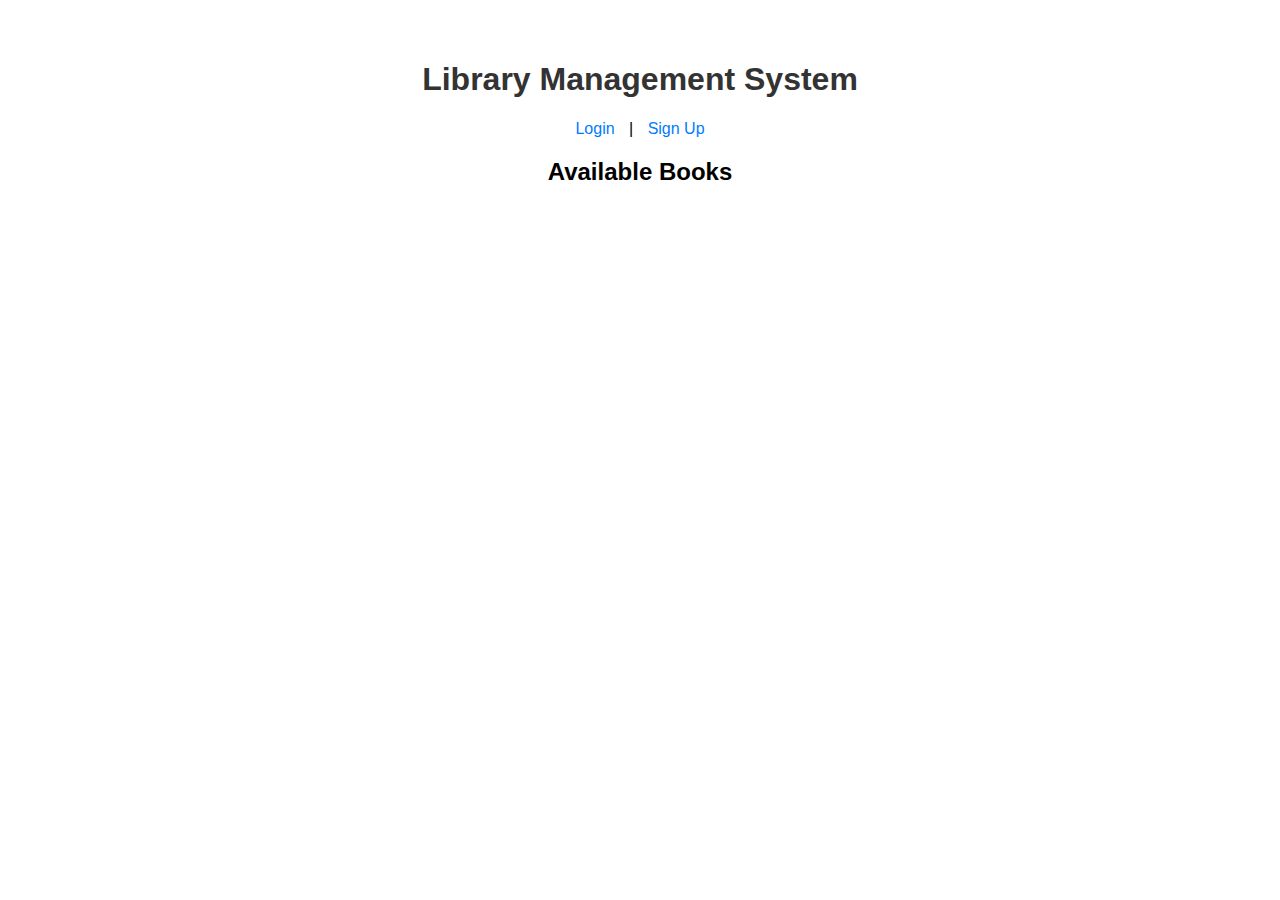
<file: index.html>
<!DOCTYPE html>
<html lang="en">
<head>
    <meta charset="UTF-8">
    <meta name="viewport" content="width=device-width, initial-scale=1.0">
    <title>Library Management System</title>
    <link rel="stylesheet" href="css/styles.css">
</head>
<body>
    
    <h1>Library Management System</h1>
    
    <div id="content">
        <a href="./html/login.html" id="loginLink">Login</a> | 
        <a href="./html/signup.html" id="signupLink">Sign Up</a>
        
        <h2>Available Books</h2>
        <div id="bookList"></div>
    </div>
</body>
</html>
</file>
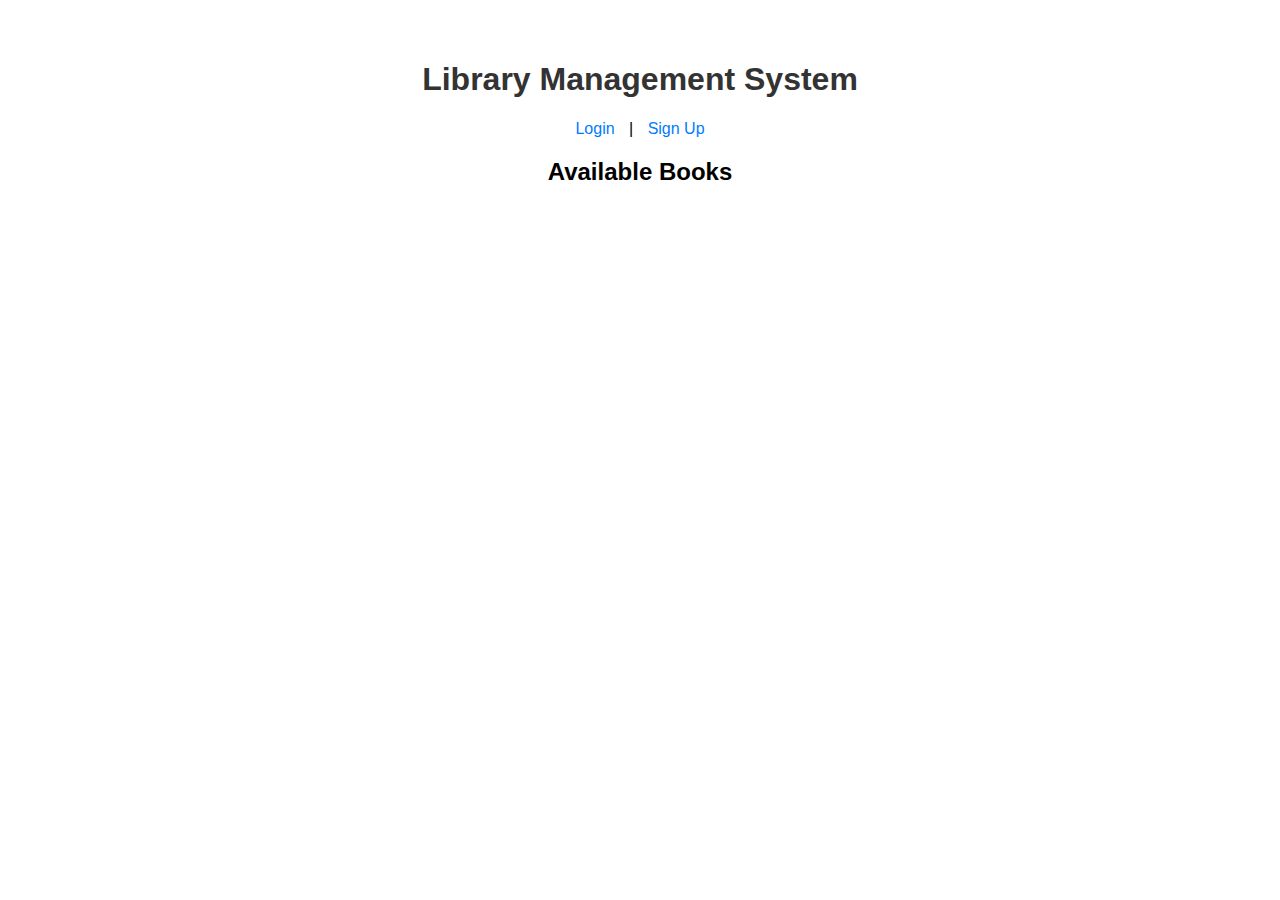
<file: html/index.html>
<!DOCTYPE html>
<html lang="en">
<head>
    <meta charset="UTF-8">
    <meta name="viewport" content="width=device-width, initial-scale=1.0">
    <title>Library Management System</title>
    <link rel="stylesheet" href="../css/styles.css">
</head>
<body>
    
    <h1>Library Management System</h1>
    
    <div id="content">
        <a href="login.html" id="loginLink">Login</a> | 
        <a href="signup.html" id="signupLink">Sign Up</a>
        
        <h2>Available Books</h2>
        <div id="bookList"></div>
    </div>
</body>
</html>
</file>
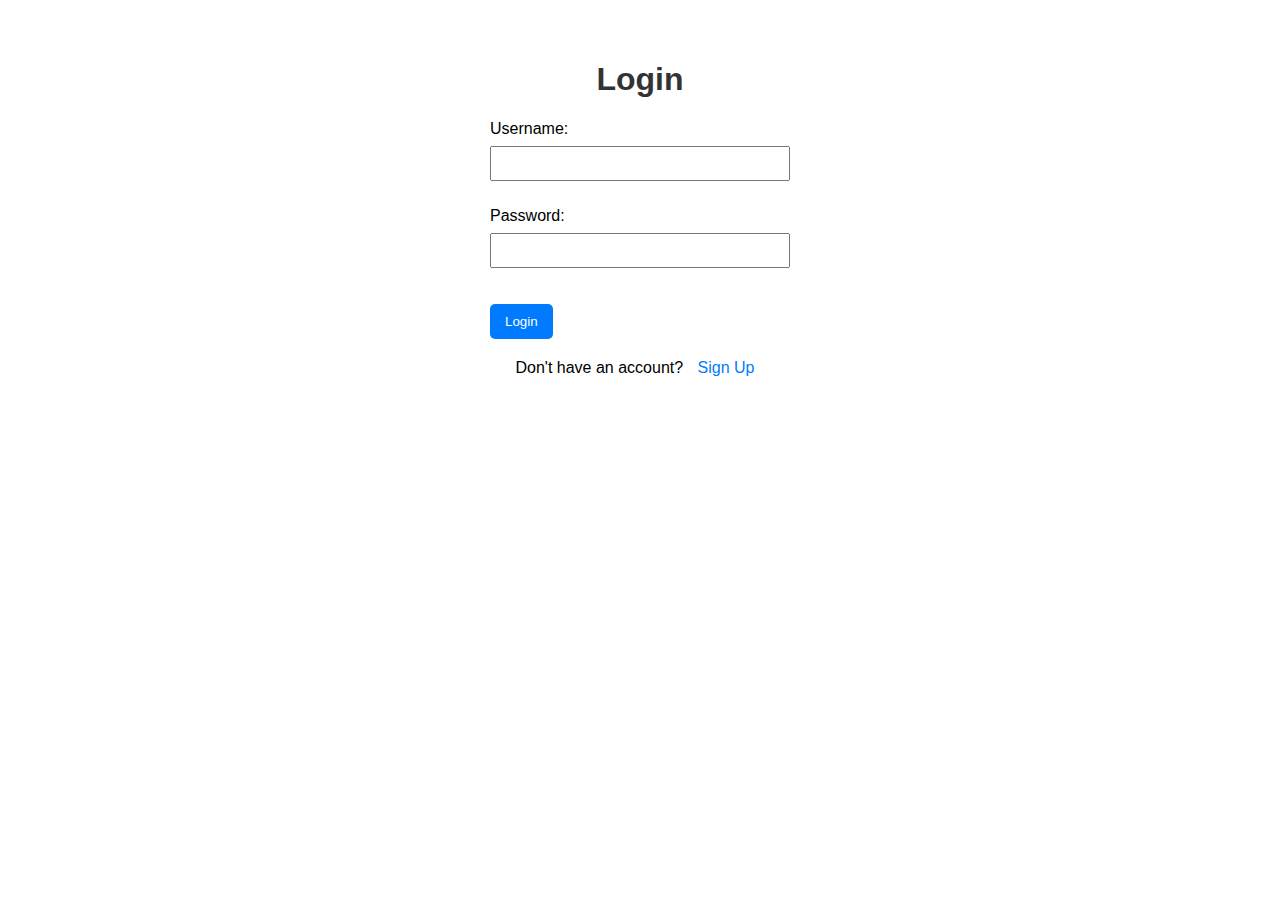
<file: html/add_books.html>
<!DOCTYPE html>
<html lang="en">
<head>
    <meta charset="UTF-8">
    <meta name="viewport" content="width=device-width, initial-scale=1.0">
    <title>Add Book</title>
    <link rel="stylesheet" href="../css/styles.css">
</head>
<body>

    <div id="headerContainer"></div>
    
    <h1>Add a New Book</h1>
    
    <form id="addBookForm">
        <label for="title">Book Title:</label>
        <input type="text" id="title" required><br><br>
        
        <label for="author">Author:</label>
        <input type="text" id="author" required><br><br>
        
        <button type="submit">Add Book</button>
    </form>
    
    <a href="view_books.html">Go Back</a>

    <script src="../js/header.js"></script>
    <script src="../js/add_books.js"></script>
</body>
</html>
</file>
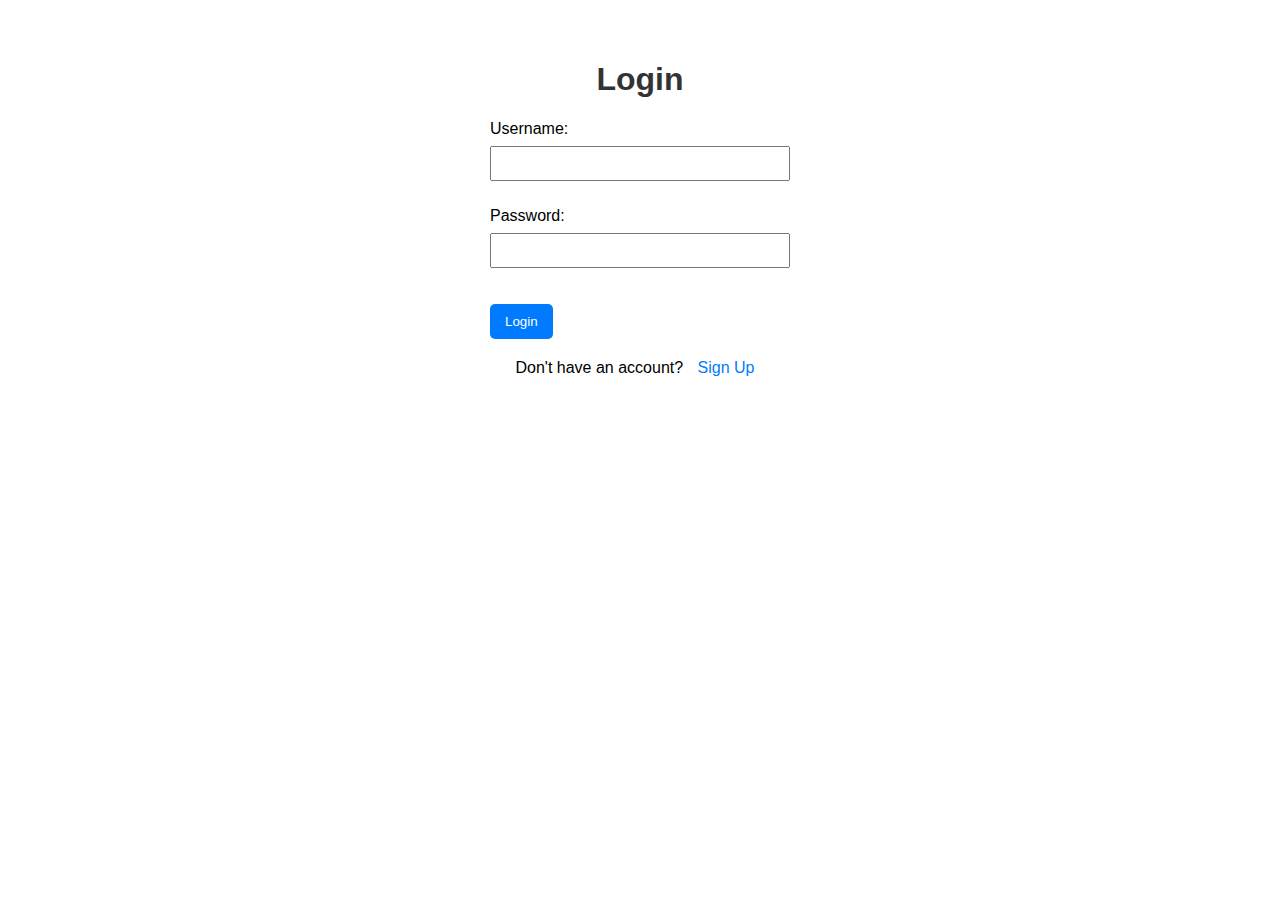
<file: html/login.html>
<!DOCTYPE html>
<html lang="en">
<head>
    <meta charset="UTF-8">
    <meta name="viewport" content="width=device-width, initial-scale=1.0">
    <title>Login - Library Management</title>
    <link rel="stylesheet" href="../css/styles.css">
</head>
<body>
    <h1>Login</h1>
    <form id="loginForm">
        <label for="username">Username:</label>
        <input type="username" id="username" name="username" required><br><br>

        <label for="password">Password:</label>
        <input type="password" id="password" name="password" required><br><br>

        <button type="submit">Login</button>
    </form>

    <p>Don't have an account? <a href="signup.html">Sign Up</a></p>

    <script src="../js/login.js"></script>
</body>
</html>
</file>
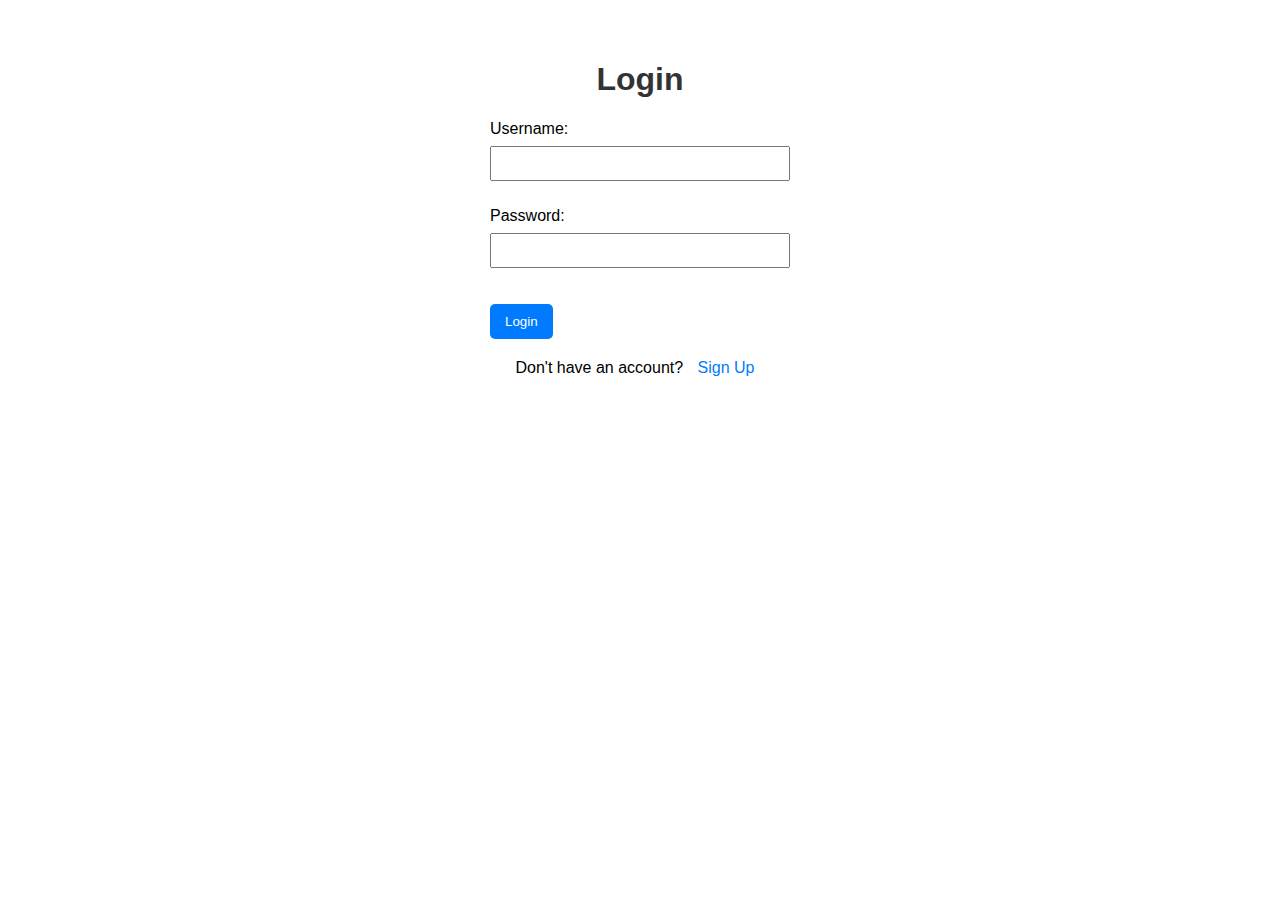
<file: html/member_detail.html>
<!DOCTYPE html>
<html lang="en">
<head>
    <meta charset="UTF-8">
    <meta name="viewport" content="width=device-width, initial-scale=1.0">
    <title>Member Details</title>
    <link rel="stylesheet" href="../css/styles.css">
</head>
<body>
    <div id="headerContainer"></div>
    <h1>Member Details</h1>

    <div id="memberDetails"></div>
    <button id="deleteMemberBtn">Delete User</button>
    <h2>Borrow History</h2>
    <div id="borrowHistory"></div>

    <script src="../js/member_detail.js"></script>
    <script src="../js/header.js"></script>
</body>
</html>
</file>
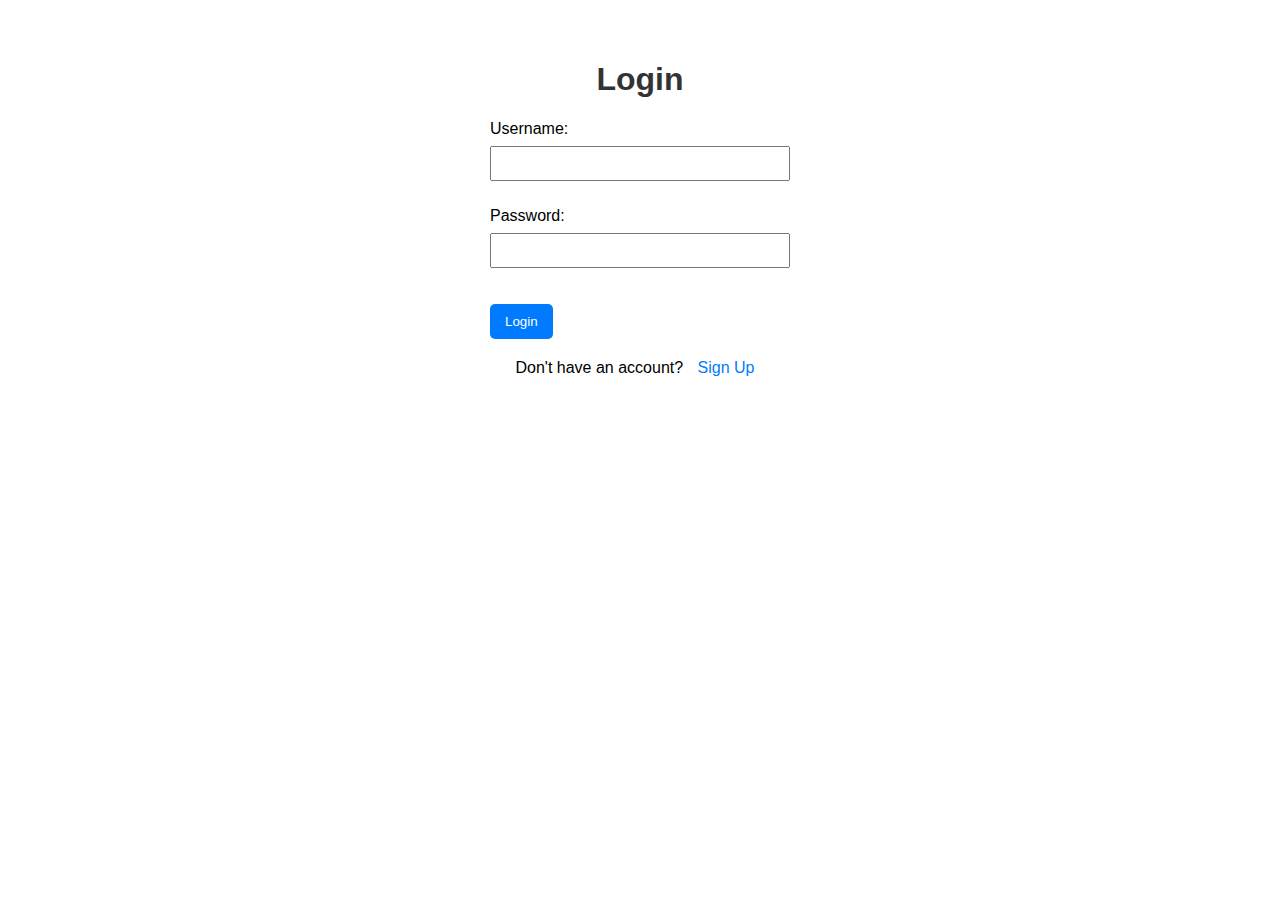
<file: html/settings.html>
<!DOCTYPE html>
<html lang="en">
<head>
    <meta charset="UTF-8">
    <meta name="viewport" content="width=device-width, initial-scale=1.0">
    <title>Settings</title>
    <link rel="stylesheet" href="../css/styles.css">
</head>
<body>
    <div id="headerContainer"></div>
    
    <div id="settingsContent"></div>
    
    <script src="../js/header.js"></script>
    <script src="../js/settings.js"></script>
</body>
</html>
</file>
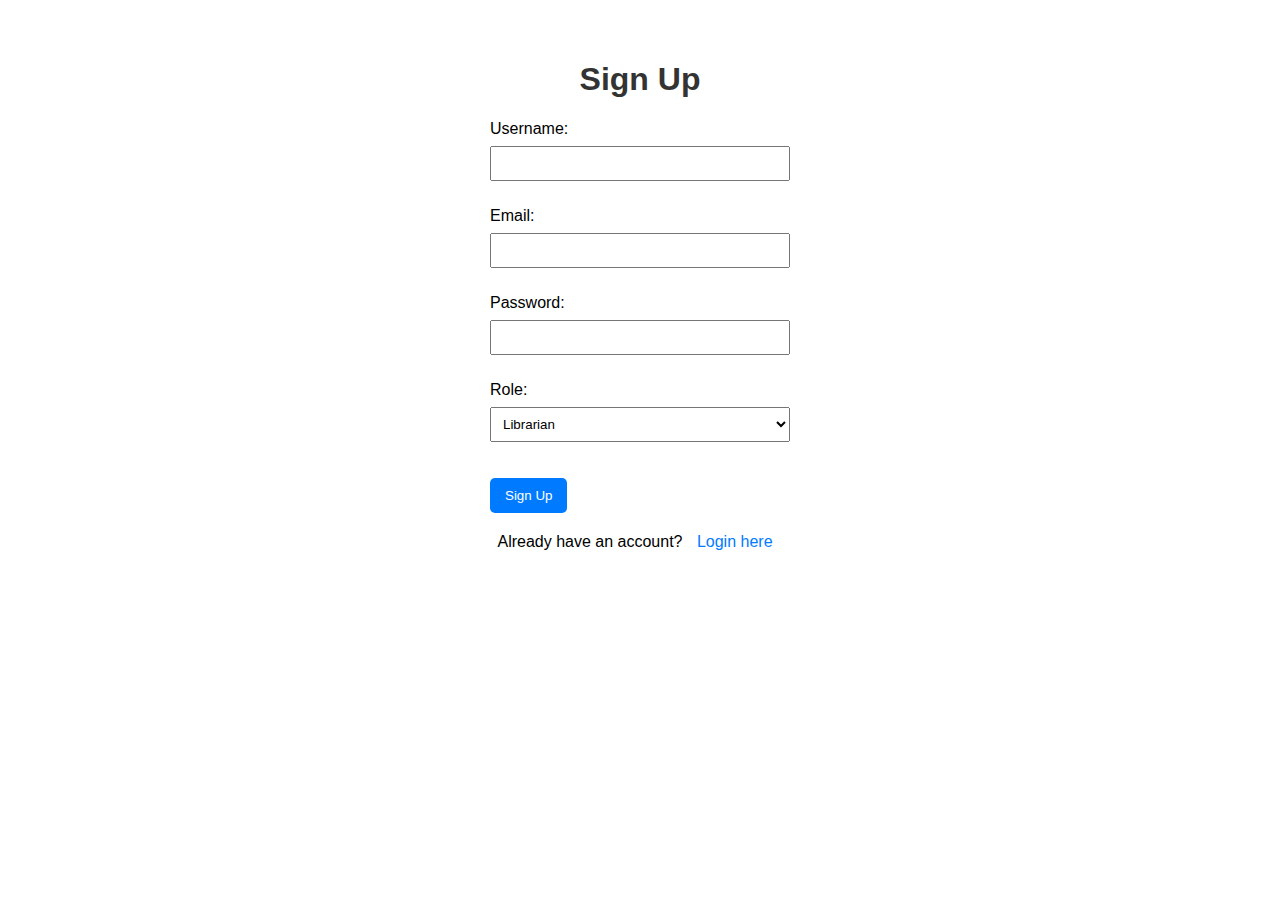
<file: html/signup.html>
<!DOCTYPE html>
<html lang="en">
<head>
    <meta charset="UTF-8">
    <meta name="viewport" content="width=device-width, initial-scale=1.0">
    <title>Sign Up - Library Management</title>
    <link rel="stylesheet" href="../css/styles.css">
</head>
<body>
    <h1>Sign Up</h1>
    <form id="signupForm">
        <label for="username">Username:</label>
        <input type="text" id="username" name="username" required><br><br>

        <label for="email">Email:</label>
        <input type="email" id="email" name="email" required><br><br>

        <label for="password">Password:</label>
        <input type="password" id="password" name="password" required><br><br>

        <label for="role">Role:</label>
        <select id="role" name="role">
            <option value="LIBRARIAN">Librarian</option>
            <option value="MEMBER">Member</option>
        </select><br><br>

        <button type="submit">Sign Up</button>
    </form>

    <p>Already have an account? <a href="login.html">Login here</a></p>

    <script src="../js/signup.js"></script>
</body>
</html>
</file>
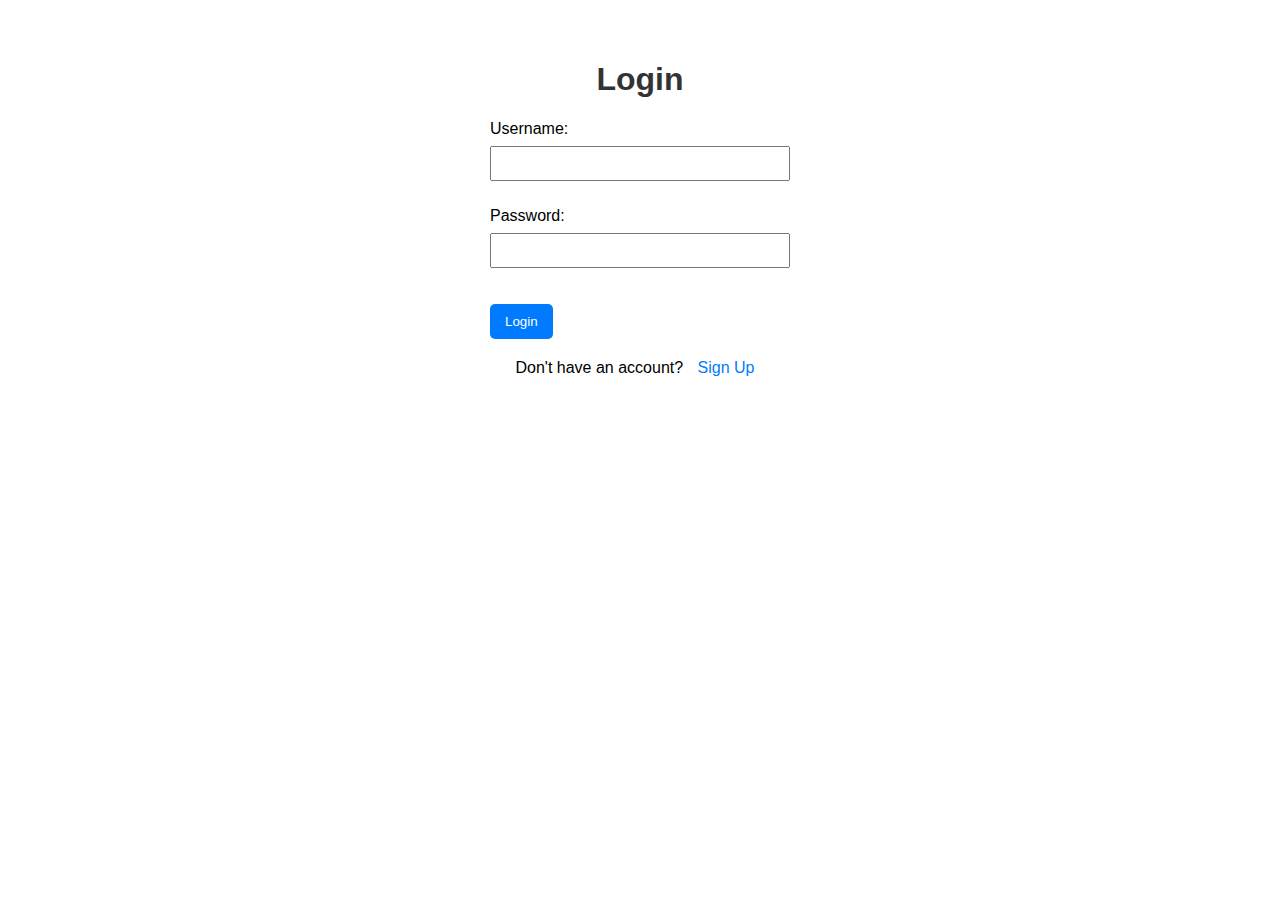
<file: html/update_books.html>
<!DOCTYPE html>
<html lang="en">
<head>
    <meta charset="UTF-8">
    <meta name="viewport" content="width=device-width, initial-scale=1.0">
    <title>Update Book</title>
    <link rel="stylesheet" href="../css/styles.css">
</head>
<body>

    <div id="headerContainer"></div>

    <h1>Update Book Information</h1>
    <form id="updateBookForm">

        <label for="title">New Title:</label>
        <input type="text" id="title" required><br><br>
        
        <label for="author">New Author:</label>
        <input type="text" id="author" required><br><br>
        
        
        <button type="submit">Update Book</button>
    </form>
    
    <a href="view_books.html">Go Back</a>
    
    <script src="../js/header.js"></script>
    <script src="../js/update_books.js"></script>
</body>
</html>
</file>
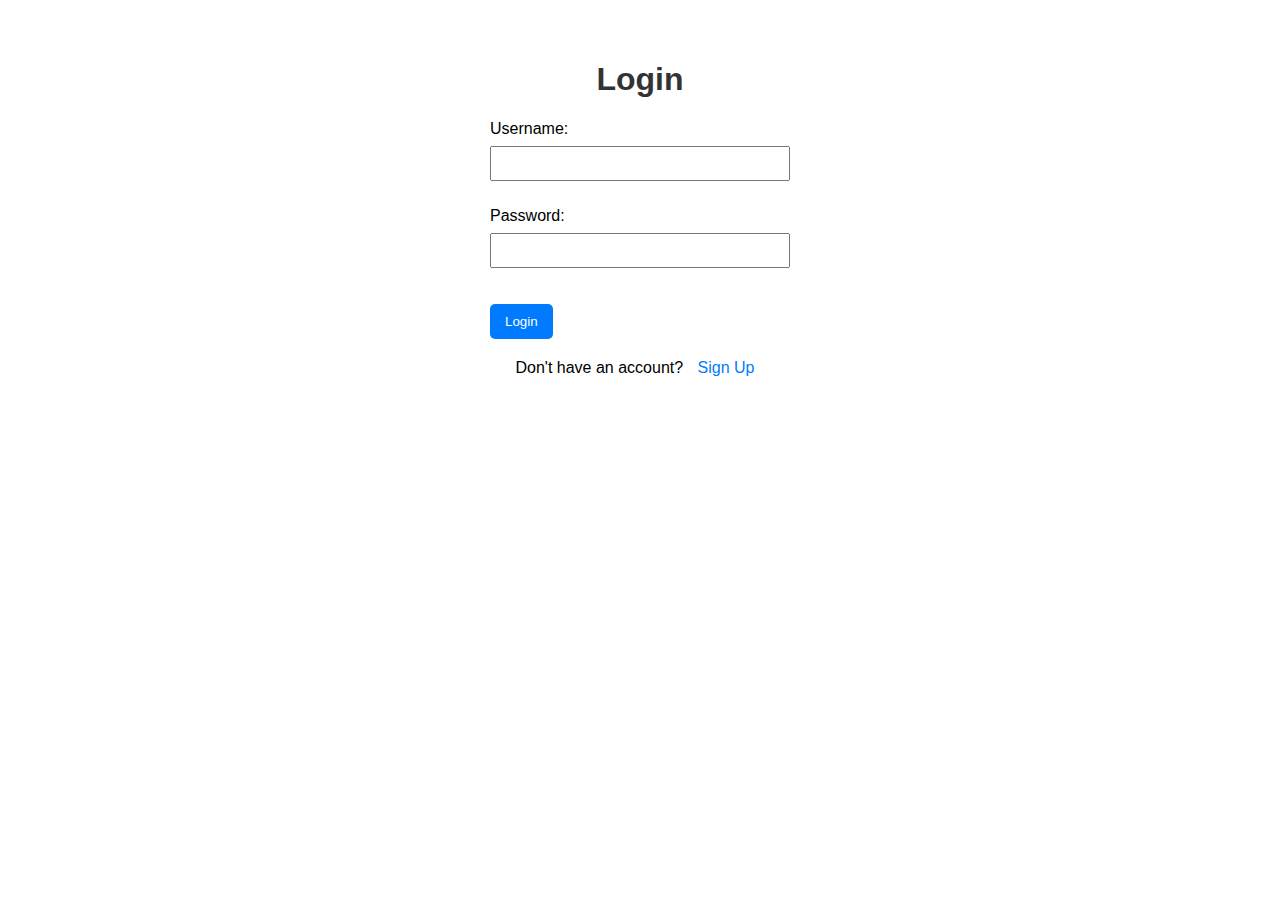
<file: html/view_books.html>
<!DOCTYPE html>
<html lang="en">
<head>
    <meta charset="UTF-8">
    <meta name="viewport" content="width=device-width, initial-scale=1.0">
    <title>Library Management System</title>
    <link rel="stylesheet" href="../css/styles.css">
</head>
<body>
    
    <div id="headerContainer"></div>
    <h1>Library Management System</h1>
    
    <p id="welcomeMessage"></p>

    <div id="addBookContainer" style="display: none;">
        <button id="addBookBtn">Add Book</button>
    </div>

    <div id="content">
        <h2>Available Books</h2>
        <div id="bookList"></div>
    </div>

    <script src="../js/header.js"></script>
    <script src="../js/view_books.js"></script>
</body>
</html>
</file>
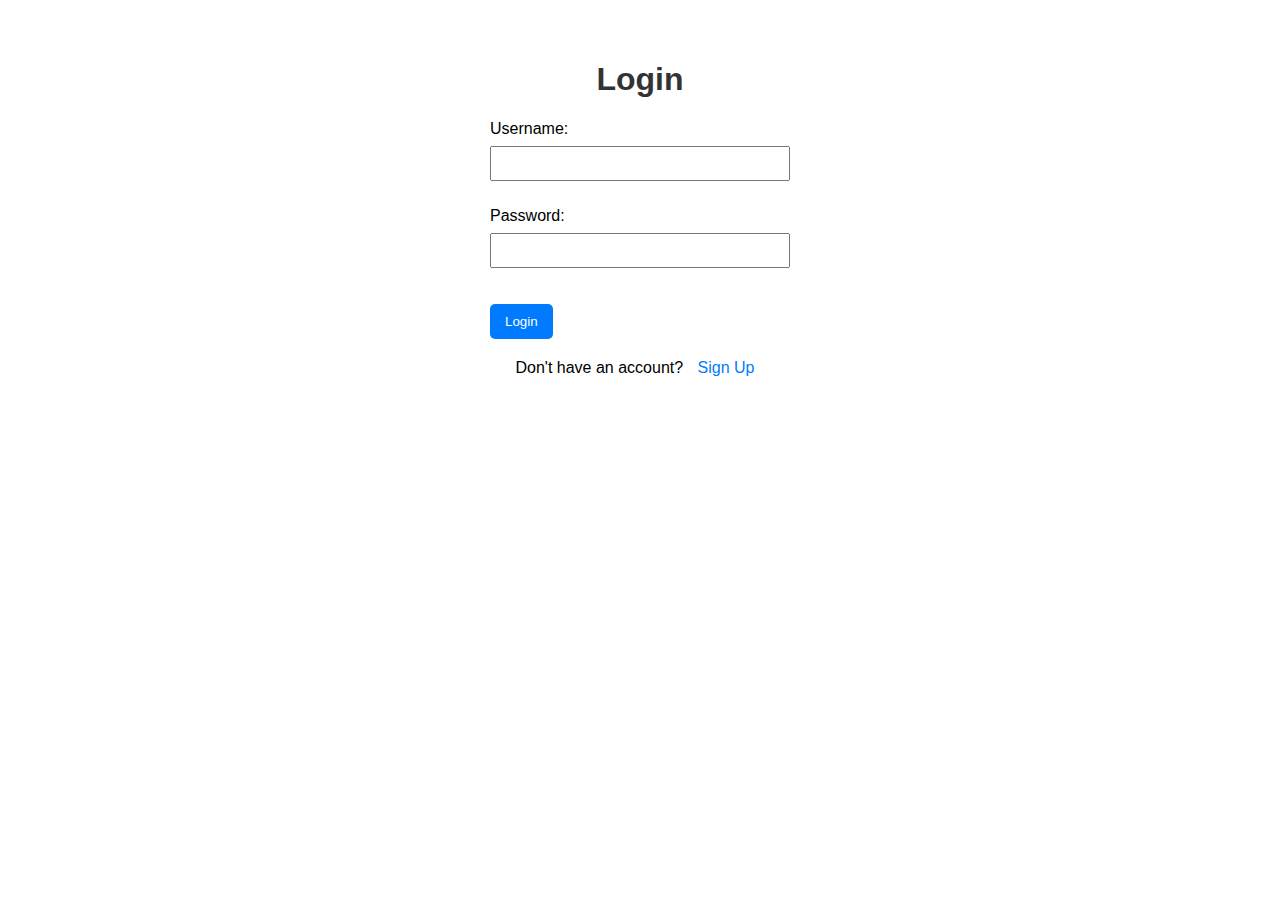
<file: html/view_members.html>
<!DOCTYPE html>
<html lang="en">
<head>
    <meta charset="UTF-8">
    <meta name="viewport" content="width=device-width, initial-scale=1.0">
    <title>View Members</title>
    <link rel="stylesheet" href="../css/styles.css">
</head>
<body>
    <div id="headerContainer"></div>
    
    <h1>Members List</h1>

    <div class="toggle-bar">
        <button id="activeMembersBtn" class="toggle-btn active">Active Members</button>
        <button id="inactiveMembersBtn" class="toggle-btn">Inactive Members</button>
    </div>

    <div id="membersList"></div>

    <script src="../js/view_members.js"></script>
    <script src="../js/header.js"></script>
</body>
</html>
</file>
<file: css/styles.css>
body {
    font-family: Arial, sans-serif;
    margin: 20px;
    padding: 20px;
    text-align: center;
}

h1 {
    color: #333;
}

#content {
    margin-top: 20px;
}

a {
    margin: 0 10px;
    text-decoration: none;
    color: #007BFF;
}

a:hover {
    text-decoration: underline;
}

button {
    padding: 8px 12px;
    background-color: #007BFF;
    color: white;
    border: none;
    cursor: pointer;
    margin-top: 10px;
}

button:hover {
    background-color: #0056b3;
}

form {
    margin: 20px auto;
    width: 300px;
    text-align: left;
}

input, select {
    width: 100%;
    padding: 8px;
    margin: 8px 0;
    box-sizing: border-box;
}

.book-item {
    background-color: #f4f4f4;
    border: 1px solid #ccc;
    padding: 15px;
    margin: 10px 0;
    cursor: pointer;
    transition: background-color 0.3s ease;
}

.book-item:hover {
    background-color: #e0e0e0;
}

.toggle-bar {
    display: flex;
    justify-content: center;
    margin-bottom: 20px;
}

.toggle-btn {
    background-color: #f0f0f0;
    border: none;
    padding: 10px 20px;
    margin: 0 10px;
    cursor: pointer;
    font-size: 16px;
    border-radius: 5px;
}

.toggle-btn.active {
    background-color: #4CAF50;
    color: white;
}

.toggle-btn:hover {
    background-color: #ddd;
}


.member {
    border: 1px solid #ccc;
    padding: 15px;
    margin: 10px 0;
    border-radius: 5px;
    cursor: pointer; 
    transition: background-color 0.3s;
}

.member:hover {
    background-color: #f9f9f9; 
}

button.deleteUserBtn {
    background-color: red; 
    color: white;
    border: none;
    padding: 5px 10px;
    border-radius: 3px;
    cursor: pointer;
}

button.deleteUserBtn:hover {
    background-color: darkred; 
}

#memberDetails, #borrowHistory {
    margin-top: 20px;
    padding: 10px;
    border: 1px solid #ccc;
    border-radius: 5px;
}

.borrow-item {
    border-bottom: 1px solid #ddd;
    padding: 10px 0;
}

.borrow-item:last-child {
    border-bottom: none;
}

button {
    background-color: #007BFF;
    color: white;
    border: none;
    padding: 10px 15px;
    cursor: pointer;
    border-radius: 5px;
}

button:hover {
    background-color: #0056b3;
}

#addBookContainer {
    margin: 20px 0; 
}

#addBookBtn {
    padding: 10px 20px; 
    background-color: #4CAF50; 
    color: white; 
    border: none; 
    border-radius: 5px; 
    cursor: pointer; 
    font-size: 16px; 
    display: inline-block; 
    margin-right: 20px; 
}

#addBookBtn:hover {
    background-color: #45a049; 
}
</file>
